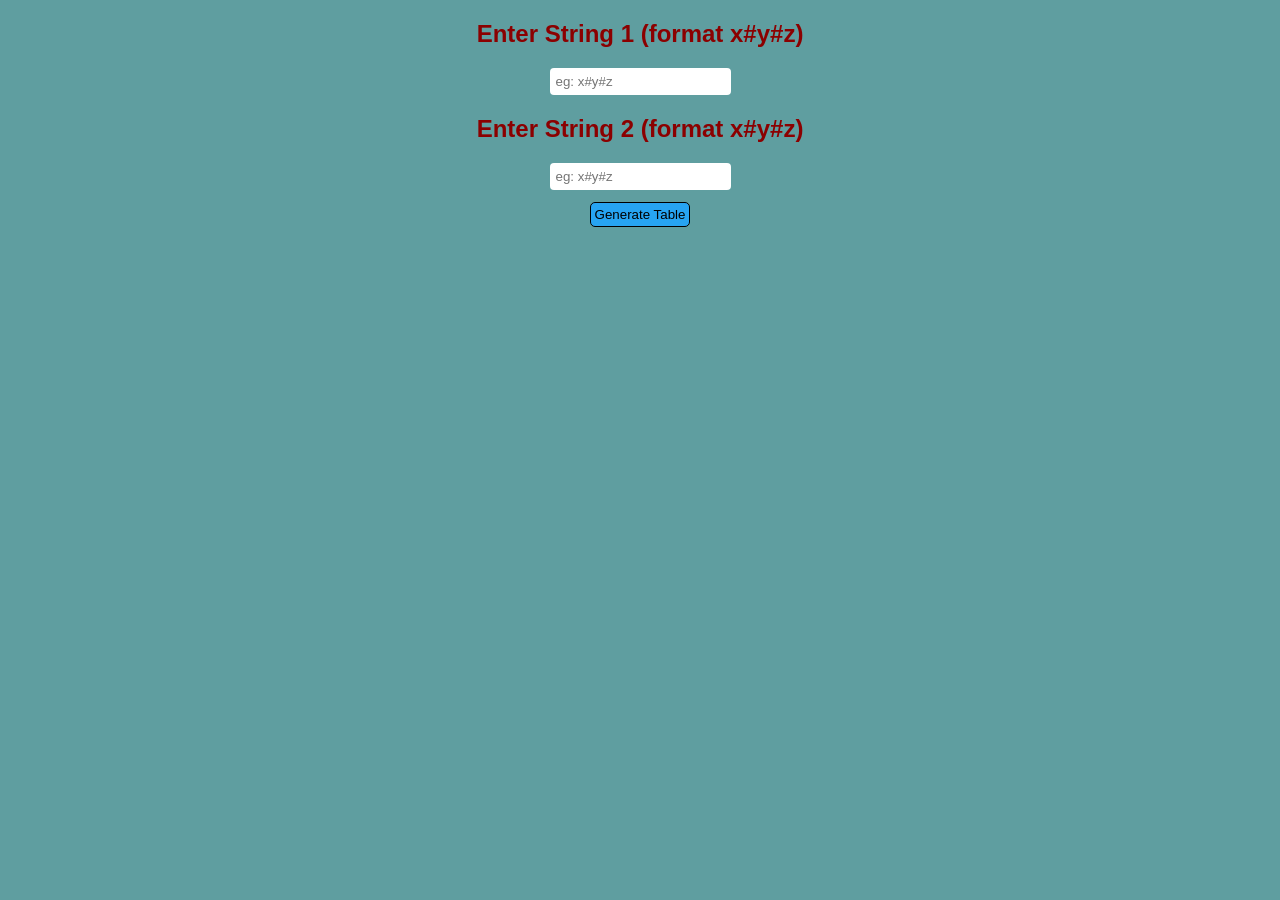
<file: 3#/index.html>
<!DOCTYPE html>
<html lang="en">
<head>
    <meta charset="UTF-8">
    <meta name="viewport" content="width=device-width, initial-scale=1.0">
    <title>Document</title>
    <style>
        body{
            background-color:cadetblue;
            text-align: center;
            
            justify-content: center;
        }
        table{
            border-collapse: collapse;
            width: 300px;
            margin: 20px auto;
        }
        th, td {
            width: 100px;
            border: 1px solid #dddddd;
            padding: 8px;
            text-align: center  ;
        }
        th {
            background-color: #a44242;
        }
        #submit2{
            padding: 4px;
            margin-top: 2px;
            background-color: rgb(39, 164, 242);
            border: 1px solid;
            border-radius: 5px;
            color: black;
            font-family:'Franklin Gothic Medium', 'Arial Narrow', Arial, sans-serif;
        }
        #uu{
            padding-top: 5px;
            margin-top: 5px;
        }
    </style>
</head>
<body>
    <h2 style="font-family:'Segoe UI', Tahoma, Geneva, Verdana, sans-serif; color: darkred; ">Enter String 1 (format x#y#z)</h2>
    <input style="padding: 6px; border: 2px ; border-radius: 4px;" type="text" placeholder="eg: x#y#z" id="in1">
    <br>

    <h2 style="font-family:'Segoe UI', Tahoma, Geneva, Verdana, sans-serif; color: darkred; ">Enter String 2 (format x#y#z)</h2>
    <input style="padding: 6px; border: 2px ; border-radius: 4px;" type="text" placeholder="eg: x#y#z" id="in2">

    <div id="tablediv"></div>
    <div id="uu">
    <button id="submit2">Generate Table</button>
    </div>

    <script>
        document.getElementById("submit2").onclick=function(){
            document.getElementById("tablediv").innerHTML="";
            
            var in1=document.getElementById("in1").value.trim();
            var in2=document.getElementById("in2").value.trim();
            var parts1=in1.split("#");
            var parts2=in2.split("#");

            var row1=parseInt(parts1[0]);
            var col1=parseInt(parts1[1]);
            var s1=parseInt(parts1[2]);

            var table1HTML="<h3>Table 1</h3><table>";

            for(var i=0; i<row1; i++)
            {
                table1HTML += "<tr>";
                for(var j=0; j<col1; j++)
                {
                    var val=(j+s1)*(i+1);
                    table1HTML +="<td>" + val + "</td>";
                }
                table1HTML += "</tr>"
            }
            table1HTML+="</table>";


            var row2=parseInt(parts2[0]);
            var col2=parseInt(parts2[1]);
            var v2=parseInt(parts2[2]);

            var table2HTML="<h3>Table 2</h3><table>";

            for(var i=0; i<row2; i++)
            {
                table2HTML+="<tr>";
                for(var j=0; j<col2; j++)
                {
                    var val=(j+v2)*(i+1);
                    table2HTML+="<td>"+val+"</td>";
                }
                table2HTML+="</tr>"
            }
            table2HTML+="</table>";

            document.getElementById("tablediv").innerHTML=table1HTML+table2HTML;

            var table3HTML="";
            if(row1==row2 && col1==col2)
            {
                table3HTML="<h3>Table 3</h3><table>";
                    if(s1==v2)
                    {
                        for(var i=0; i<row2; i++)
                        {
                            table3HTML+="<tr>";
                            for(var j=0; j<col2; j++)
                            {
                                var val=(j+v2)*(i+1);
                                table3HTML+="<td>"+val+"</td>";
                            }
                            table3HTML+="</tr>"
                        }
                        // table3HTML+="</table>";
                    }
                    else{
                        for(var i=0; i<row2; i++)
                        {
                            table3HTML+="<tr>";
                            for(var j=0; j<col2; j++)
                            {
                                var val=(j+v2)*(i+1)*((j+s1)*(i+1));
                                table3HTML+="<td>"+val+"</td>";
                            }
                            table3HTML+="</tr>"
                        }
                        table3HTML+="</table>";
                    }
                   
            }
            document.getElementById("tablediv").innerHTML+=table3HTML;
            
        }
    </script>

</body>
</html>
</file>
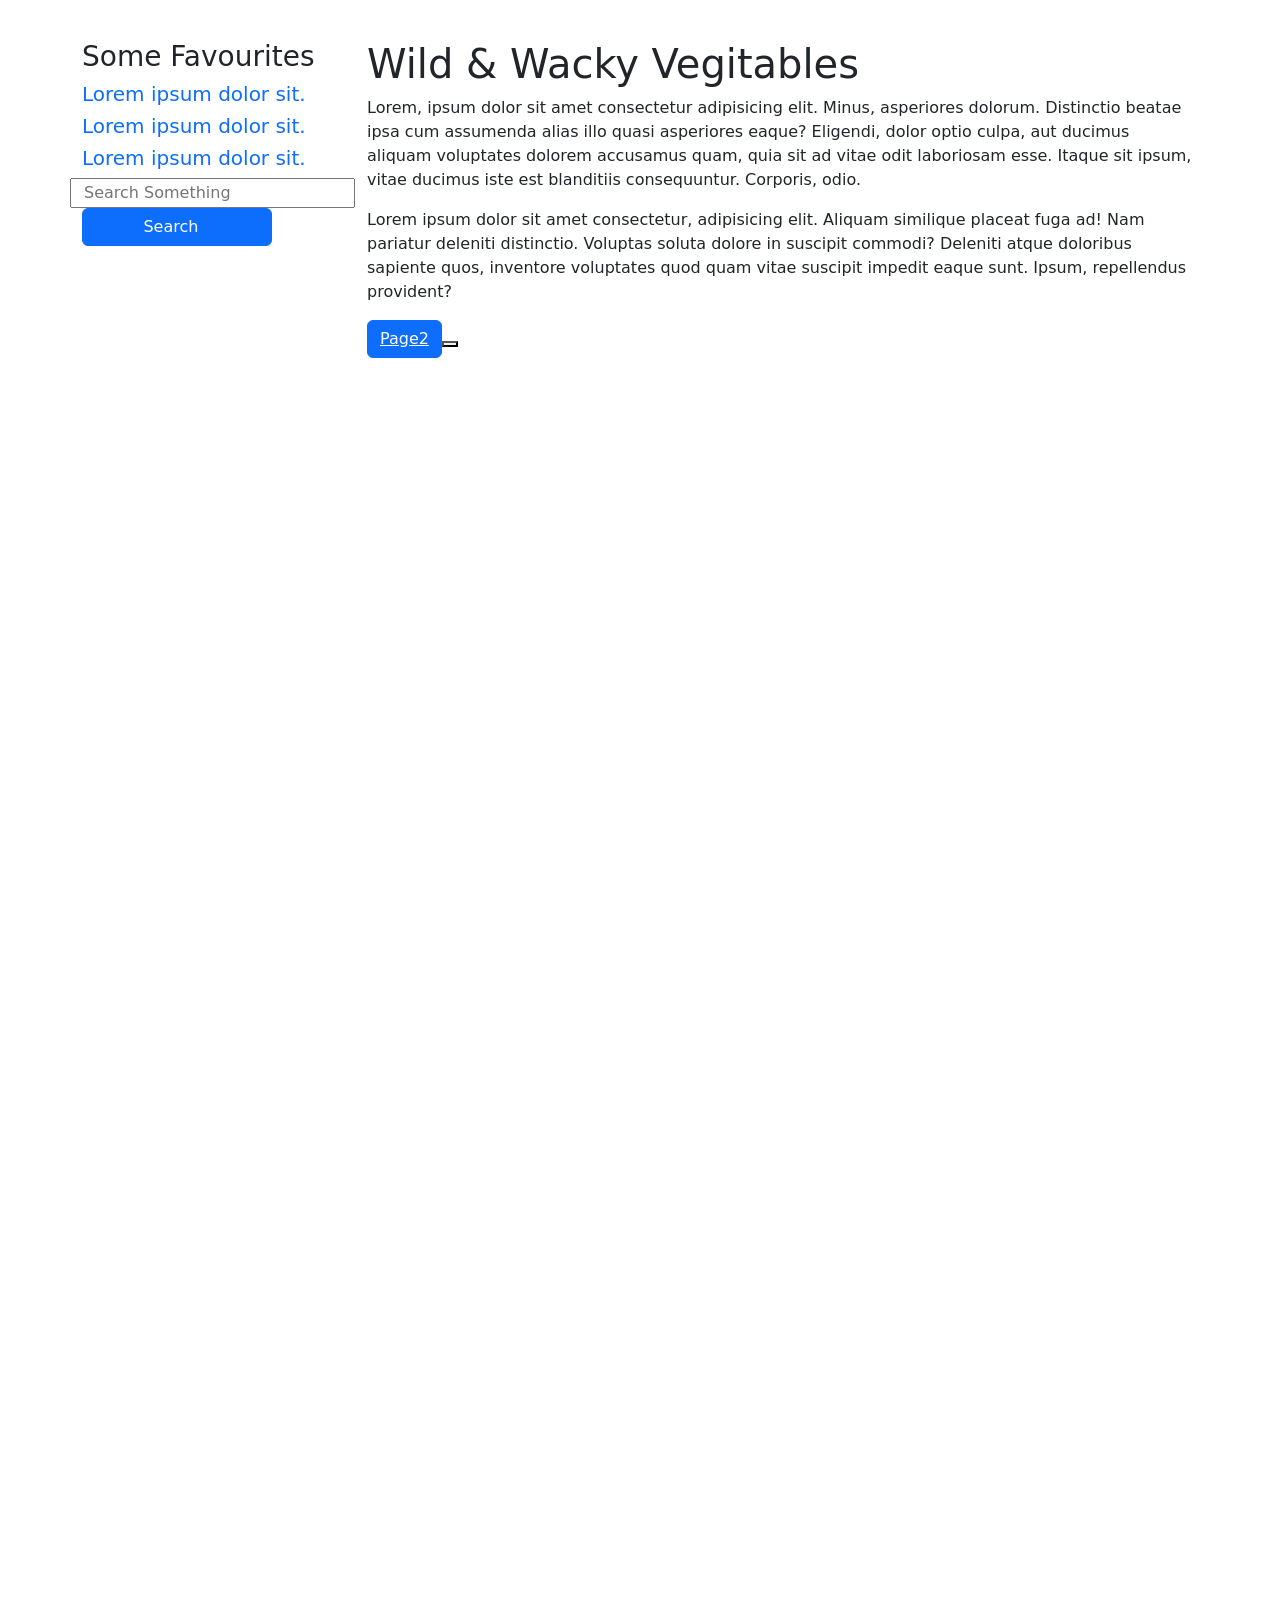
<file: Bootstrap_grid_veg/index.html>
<!DOCTYPE html>
<html lang="en">
<head>
  <meta charset="UTF-8">
  <meta name="viewport" content="width=device-width, initial-scale=1.0">
  <title>Document</title>
  <link href="https://cdn.jsdelivr.net/npm/bootstrap@5.3.3/dist/css/bootstrap.min.css" rel="stylesheet" integrity="sha384-QWTKZyjpPEjISv5WaRU9OFeRpok6YctnYmDr5pNlyT2bRjXh0JMhjY6hW+ALEwIH" crossorigin="anonymous">
  <style>
    .side_div{
        
    }
    .main_div{
    }
    .myr{
      height: 100rem;
      margin-top: 40px;

    }
  </style>
</head>
<body>
  <div class="container fluid">
    
    <div class="row myr">

    <div class="col-3 side_div">
     <div class="row">
      <h3>Some Favourites</h3>
     </div>
     <div class="row">
      <h5 style="color:#0D6EFD;">Lorem ipsum dolor sit.</h5>
      <h5 style="color:#0D6EFD;">Lorem ipsum dolor sit.</h5>
      <h5 style="color:#0D6EFD;">Lorem ipsum dolor sit.</h5>
      <input type="text" placeholder="Search Something">
     </div>

     <div class="row">
      <div class="col-9" style="height:fit-content;">
       <button class="btn btn-primary" style="width: 100%; padding-left: 0px;">Search</button>
      </div>
     </div>
    </div>

    <div class="col-9 main_div">
     <h1>Wild & Wacky Vegitables</h1>
     <p>Lorem, ipsum dolor sit amet consectetur adipisicing elit. Minus, asperiores dolorum. Distinctio beatae ipsa cum assumenda alias illo quasi asperiores eaque? Eligendi, dolor optio culpa, aut ducimus aliquam voluptates dolorem accusamus quam, quia sit ad vitae odit laboriosam esse. Itaque sit ipsum, vitae ducimus iste est blanditiis consequuntur. Corporis, odio.</p>
     <p>Lorem ipsum dolor sit amet consectetur, adipisicing elit. Aliquam similique placeat fuga ad! Nam pariatur deleniti distinctio. Voluptas soluta dolore in suscipit commodi? Deleniti atque doloribus sapiente quos, inventore voluptates quod quam vitae suscipit impedit eaque sunt. Ipsum, repellendus provident?</p>
     <button class="btn btn-primary"><a href="page2.html" style="color: white;">Page2</a><button>
    </div>

    </div>

  </div>

  <script src="https://cdn.jsdelivr.net/npm/bootstrap@5.3.3/dist/js/bootstrap.bundle.min.js" integrity="sha384-YvpcrYf0tY3lHB60NNkmXc5s9fDVZLESaAA55NDzOxhy9GkcIdslK1eN7N6jIeHz" crossorigin="anonymous"></script>
</body>
</html>
</file>
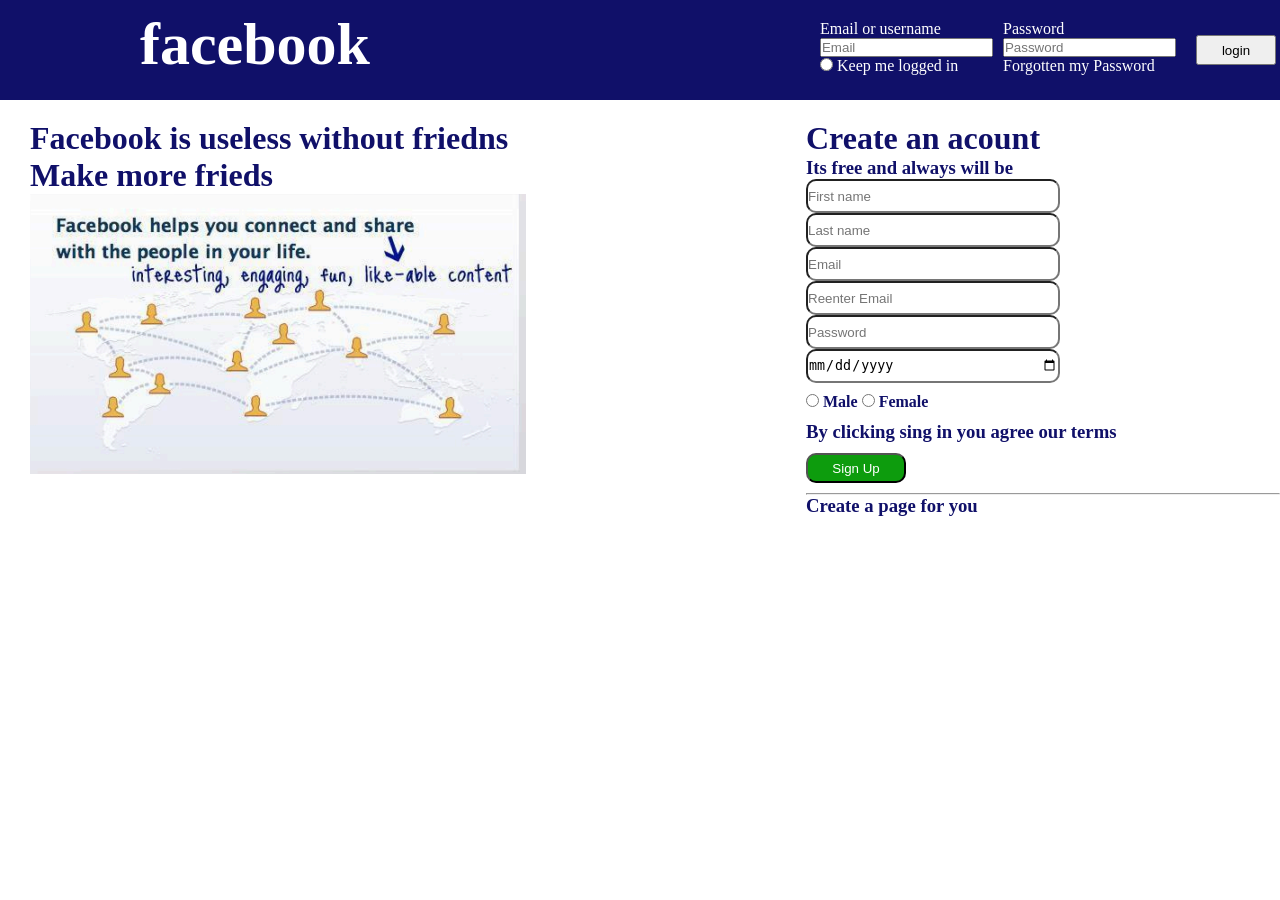
<file: Facebook/index.html>
<!DOCTYPE html>
<html lang="en">
<head>
  <meta charset="UTF-8">
  <meta name="viewport" content="width=device-width, initial-scale=1.0">
  <title>Facebook</title>
  <style>
    *{
      margin: 0px;
      padding: 0px;
    }
    .head_div{
      background-color: rgb(16, 16, 105);
      height: 100px;
      display: flex;
    }
    .face_text{
      color: white;
      font-size: 60px;
      font-weight: 800;
      height: fit-content;
      width: fit-content;
      margin-left: 140px;
      padding-top: 10px;
    }
    .side_form{
      height: fit-content;
      width: fit-content;
      display: flex;
      margin-left:450px;
      margin-top: 20px;
    }
    .email_div{
      color: white;
    }
    .pass_div{
      color: white;
      margin-left: 10px;
    }
    #myl{
      text-decoration: none;
      color: white;
    }
    #btn{
      width: 80px;
      height: 30px;
      margin-top: 15px;
      margin-left: 20px;
    }
    .body_div{
      display: flex;
      width: fit-content;
      height: fit-content;
    }
    .side_form_body{
      margin-left: 280px;
      margin-top: 20px;
      color:rgb(16, 16, 105);
      font-weight: bold;
    }
    .side_image{
    margin-left: 30px;
    margin-top: 20px;
    }
    .inp{
      width: 250px;
      height: 30px;
      border-radius: 10px;
    }
    .gen_div{
      margin-top: 10px;
      margin-bottom: 10px;
    }
    .su_btn{
      background-color: rgb(13, 156, 13);
      color: white;
      width: 100px;
      height: 30px;
      margin-top: 10px;
      margin-bottom: 10px;
      border-radius: 10px;
    }
  </style>
</head>
<body>
  <div class="head_div">
   <div class="face_text">
    facebook
   </div>
   <div class="side_form">
    <div class="email_div">
      <label for="email">Email or username</label>
      <br>
      <input type="email" placeholder="Email">
      <br>
      <input type="radio">
      <label for="">Keep me logged in</label>
    </div>
    <div class="pass_div">
      <label for="pass">Password</label>
      <br>
      <input type="password" placeholder="Password">
      <br>
      <a href="#" id="myl">Forgotten my Password</a>
    </div>
    <input type="submit" value="login" id="btn">
  </div>
  </div>

  
  <div class="body_div">
    <div class="side_image">
     <h1 style="color: rgb(16, 16, 105);">Facebook is useless without friedns</h1>
     <h1 style="color: rgb(16, 16, 105);">Make more frieds</h1>
     <img src="pb.PNG" alt="">
    </div>
    <div class="side_form_body">
     <h1>Create an acount</h1>
     <h3>Its free and always will be</h3>
     <input type="text" placeholder="First name" class="inp">
     <input type="text" placeholder="Last name" class="inp">
     <br>
     <input type="email" placeholder="Email" class="inp">
     <br>
     <input type="email" placeholder="Reenter Email" class="inp">
     <br>
     <input type="password" placeholder="Password" class="inp">
     <br>
     <input type="date" class="inp">
     <br>
     <div class="gen_div">
     <input type="radio"> Male <input type="radio"> Female
    </div>
     <h3>By clicking sing in you agree our terms</h3>
     <button class="su_btn">Sign Up</button>
     <hr>
     <h3>Create a page for you</h3>
    </div>
  </div>
</body>
</html>
</file>
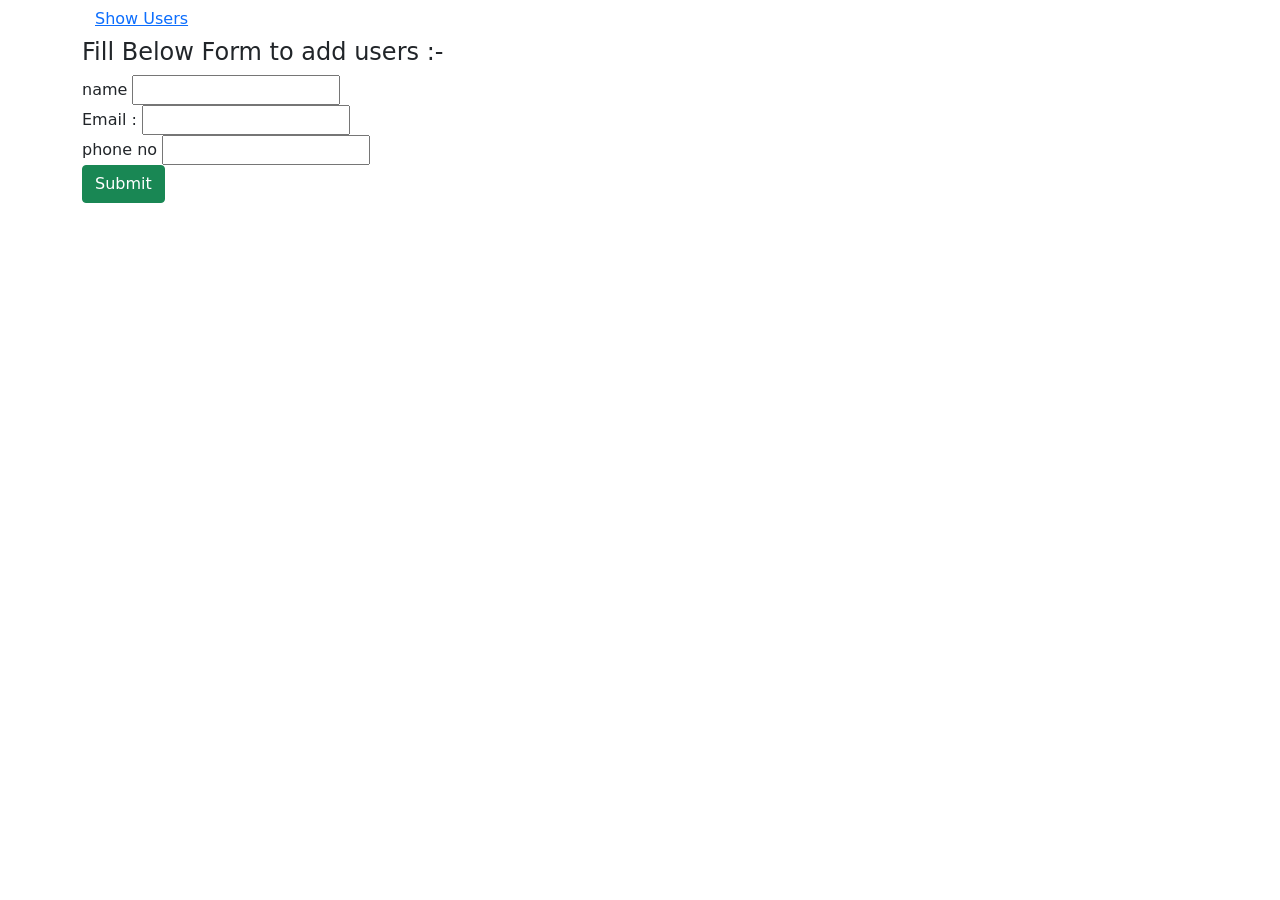
<file: js_reg/index.html>
<!DOCTYPE html>
<html>
    <head>
        <meta charset="UTF-8">
        <meta name="viewport" content="width=device-width,initial-scale=1.0">
        <link rel="stylesheet" href="./bootstrap.min.css">
        <script src="./bootstrap.min.js"></script>
        <title>User JS</title>
    </head>
    <body>
        <div class="container">
            <button class="btn"><a href="display.html">Show Users</a></button>
            <h4>Fill Below Form to add users :- </h4>
            <form >
                <label>name</label>
                <input type="text" name="name" id="name"><br>
                <label >Email :</label>
                <input type="text" name="email" id="email"><br>
                <label>phone no</label>
                <input type="text" name="phone" id="phone"><br>
            </form>
            <button class="btn btn-success" id="btn">Submit</button>
    </biv>
        <script src="mm.js"></script>
    </body>
</html>
</file>
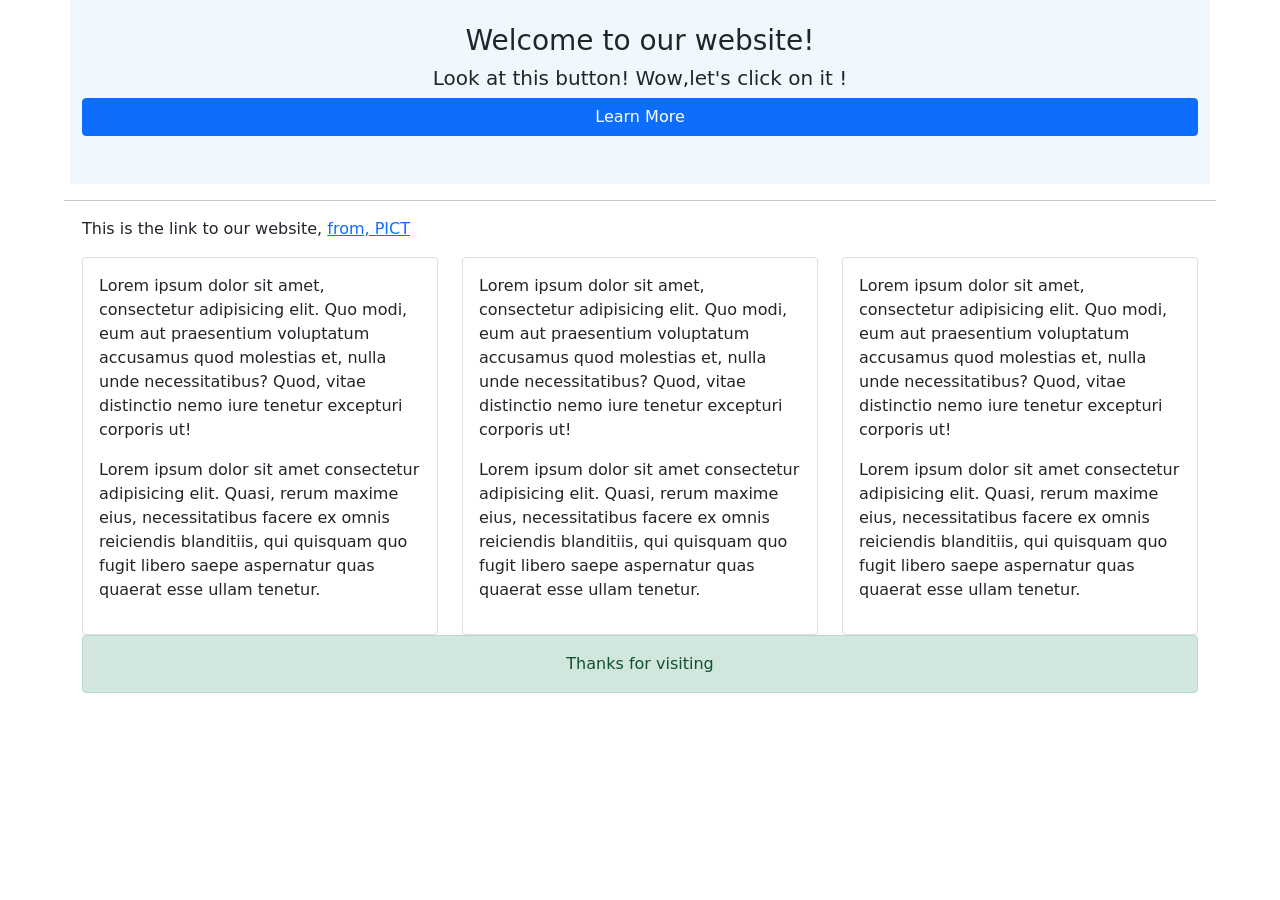
<file: Responsive/index.html>
<!DOCTYPE html>
<html>
    <head>
        <meta charset="UTF-8">
        <meta name="viewport" content="width=device-width , initial-scale=1.0">
        <title>Html Css</title>
        <link rel="stylesheet" href="./bootstrap.min.css">
        <script src="./bootstrap.min.js"></script>
    </head>
    <body>
        <div class="container" style="background-color: aliceblue;">
            <center>
                <br>
               <h3>Welcome to our website!</h3>
               <h5>Look at this button! Wow,let's click on it !</h5>
               <button class="btn btn-primary w-100">Learn More</button>
               <br>

            </center>
            <br>
            <br>
        </div>
        <center>
            <hr style="width: 90%;">
        </center>
        <div class="container">
            <p>This is the link to our website, <a href="#">from, PICT</a></p>
            <div class="row">
                <div class="col-4">
                    <div class="card">
                        <div class="card-body" >
                        <div class="content">
                            <p>Lorem ipsum dolor sit amet, consectetur adipisicing elit. Quo modi, eum aut praesentium voluptatum accusamus quod molestias et, nulla unde necessitatibus? Quod, vitae distinctio nemo iure tenetur excepturi corporis ut!</p>
                            <p>Lorem ipsum dolor sit amet consectetur adipisicing elit. Quasi, rerum maxime eius, necessitatibus facere ex omnis reiciendis blanditiis, qui quisquam quo fugit libero saepe aspernatur quas quaerat esse ullam tenetur.</p>

                        </div>
                    </div>
                    </div>
                </div>
                <div class="col-4">
                    <div class="card">
                        <div class="card-body">
                        <div class="content">
                            <p>Lorem ipsum dolor sit amet, consectetur adipisicing elit. Quo modi, eum aut praesentium voluptatum accusamus quod molestias et, nulla unde necessitatibus? Quod, vitae distinctio nemo iure tenetur excepturi corporis ut!</p>
                            <p>Lorem ipsum dolor sit amet consectetur adipisicing elit. Quasi, rerum maxime eius, necessitatibus facere ex omnis reiciendis blanditiis, qui quisquam quo fugit libero saepe aspernatur quas quaerat esse ullam tenetur.</p>

                        </div>
                    </div>
                    </div>
                </div>
                <div class="col-4">
                    <div class="card">
                        <div class="card-body">
                        <div class="content">
                            <p>Lorem ipsum dolor sit amet, consectetur adipisicing elit. Quo modi, eum aut praesentium voluptatum accusamus quod molestias et, nulla unde necessitatibus? Quod, vitae distinctio nemo iure tenetur excepturi corporis ut!</p>
                            <p>Lorem ipsum dolor sit amet consectetur adipisicing elit. Quasi, rerum maxime eius, necessitatibus facere ex omnis reiciendis blanditiis, qui quisquam quo fugit libero saepe aspernatur quas quaerat esse ullam tenetur.</p>

                        </div>
                    </div>
                    </div>
                </div>

            </div>
                <center>
                    <p class="alert alert-success">Thanks for visiting</p>
                </center>
        </div>
    </body>
</html>
</file>
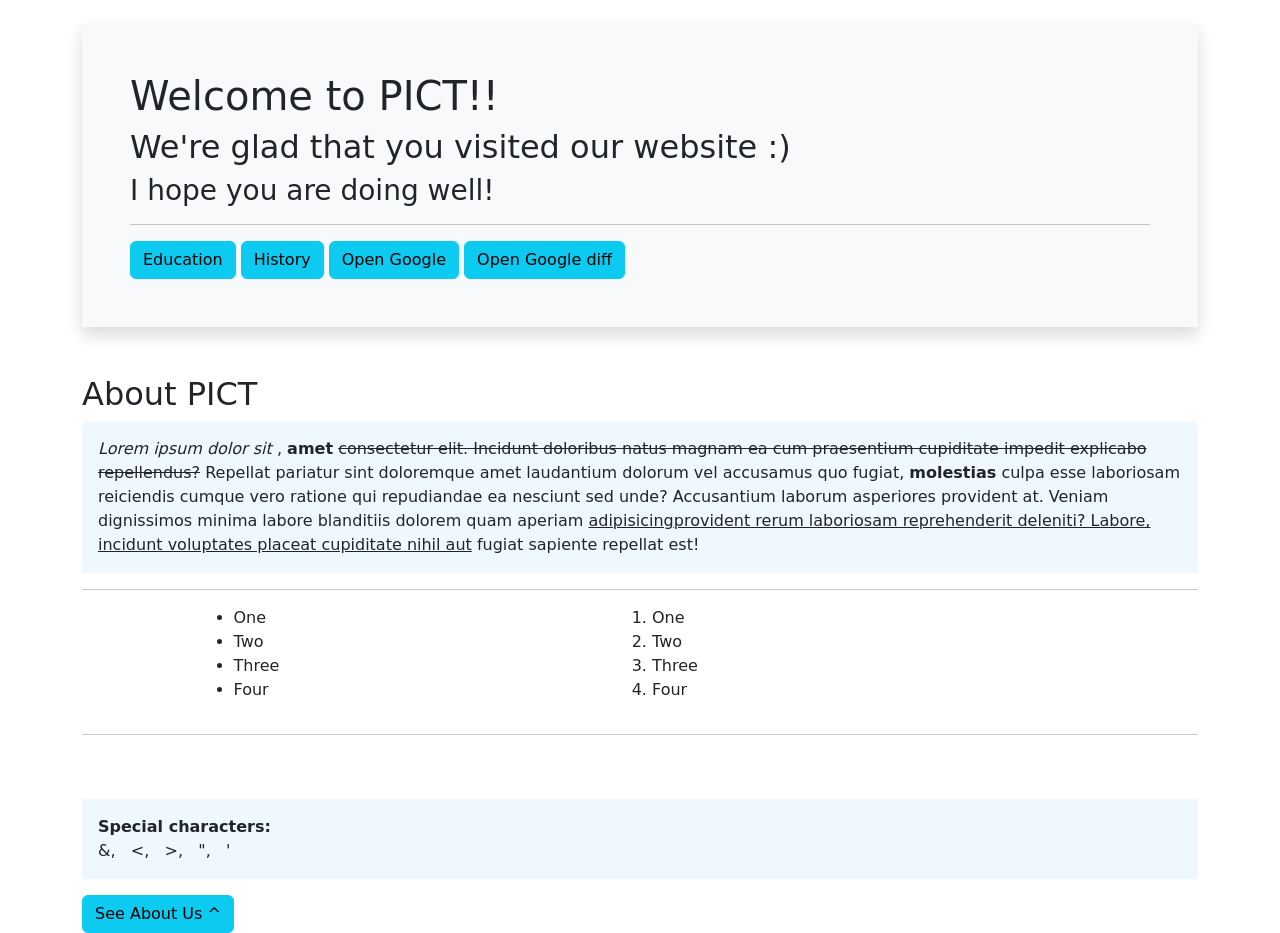
<file: Webpage commands/index.html>
<!doctype html>
<html lang="en">

<head>
    <meta charset="utf-8">
    <meta name="viewport" content="width=device-width, initial-scale=1">
    <title>Statement 9</title>
    <link href="https://cdn.jsdelivr.net/npm/bootstrap@5.3.0-alpha3/dist/css/bootstrap.min.css" rel="stylesheet"
        integrity="sha384-KK94CHFLLe+nY2dmCWGMq91rCGa5gtU4mk92HdvYe+M/SXH301p5ILy+dN9+nJOZ" crossorigin="anonymous">

    <style>
        tr th {
            background-color: black;
            color: white
        }

        td {
            border: 1px solid black;
            font-family: monospace;
        }
    </style>
    <link rel="stylesheet" href="style.css">
</head>

<body class="container">
    <br>
    <header class="bg-light shadow p-5">
        <h1>Welcome to PICT!!</h1>
        <h2>We're glad that you visited our website :)</h2>
        <h3>I hope you are doing well!</h3>
        <hr>
        <div>
            <a href="./pages/education.html" class="btn btn-info">Education</a>
            <a href="./pages/history.html" class="btn btn-info">History</a>
            <a href="https://www.google.com" class="btn btn-info">Open Google</a>
            <a href="https://www.google.com" class="btn btn-info" target="_blank">Open Google diff</a>
        </div>
    </header>
    <br><br>
    <div>
        <h2 id="about">About PICT</h2>
        <p>
            <span style="font-style:italic">Lorem ipsum dolor sit </span>, <b>amet</b> <span
                style="text-decoration:line-through;">consectetur elit. Incidunt doloribus natus magnam ea cum
                praesentium
                cupiditate impedit explicabo repellendus?</span> Repellat pariatur sint doloremque amet laudantium
            dolorum vel
            accusamus quo fugiat, <span style="font-weight:bold">molestias</span> culpa esse laboriosam reiciendis
            cumque vero ratione qui
            repudiandae ea nesciunt sed unde? Accusantium laborum asperiores provident at. Veniam dignissimos minima
            labore blanditiis dolorem quam aperiam <span style="text-decoration: underline;">adipisicingprovident rerum
                laboriosam reprehenderit deleniti? Labore, incidunt
                voluptates placeat cupiditate nihil aut</span> fugiat sapiente repellat est!
        </p>
        <hr>
        <div class="row w-75 mx-auto">
            <ul class="col-12 col-sm-6">
                <li>One</li>
                <li>Two</li>
                <li>Three</li>
                <li>Four</li>
            </ul>

            <ol class="col-12 col-sm-6">
                <li>One</li>
                <li>Two</li>
                <li>Three</li>
                <li>Four</li>
            </ol>
        </div>
        <hr>
        <br>
        <br>
        <p>
            <b>Special characters:</b> <br>
            &amp;, &nbsp; &lt;, &nbsp; &gt;, &nbsp; &quot;, &nbsp; &apos;
        </p>
    </div>

    <!-- <a href="#shubz">click</a> -->
    <a class="btn btn-info" href="index.html">See About Us ^</a>
    <br>
    <script src="https://cdn.jsdelivr.net/npm/bootstrap@5.3.0-alpha3/dist/js/bootstrap.bundle.min.js"
        integrity="sha384-ENjdO4Dr2bkBIFxQpeoTz1HIcje39Wm4jDKdf19U8gI4ddQ3GYNS7NTKfAdVQSZe"
        crossorigin="anonymous"></script>
</body>

</html>
</file>
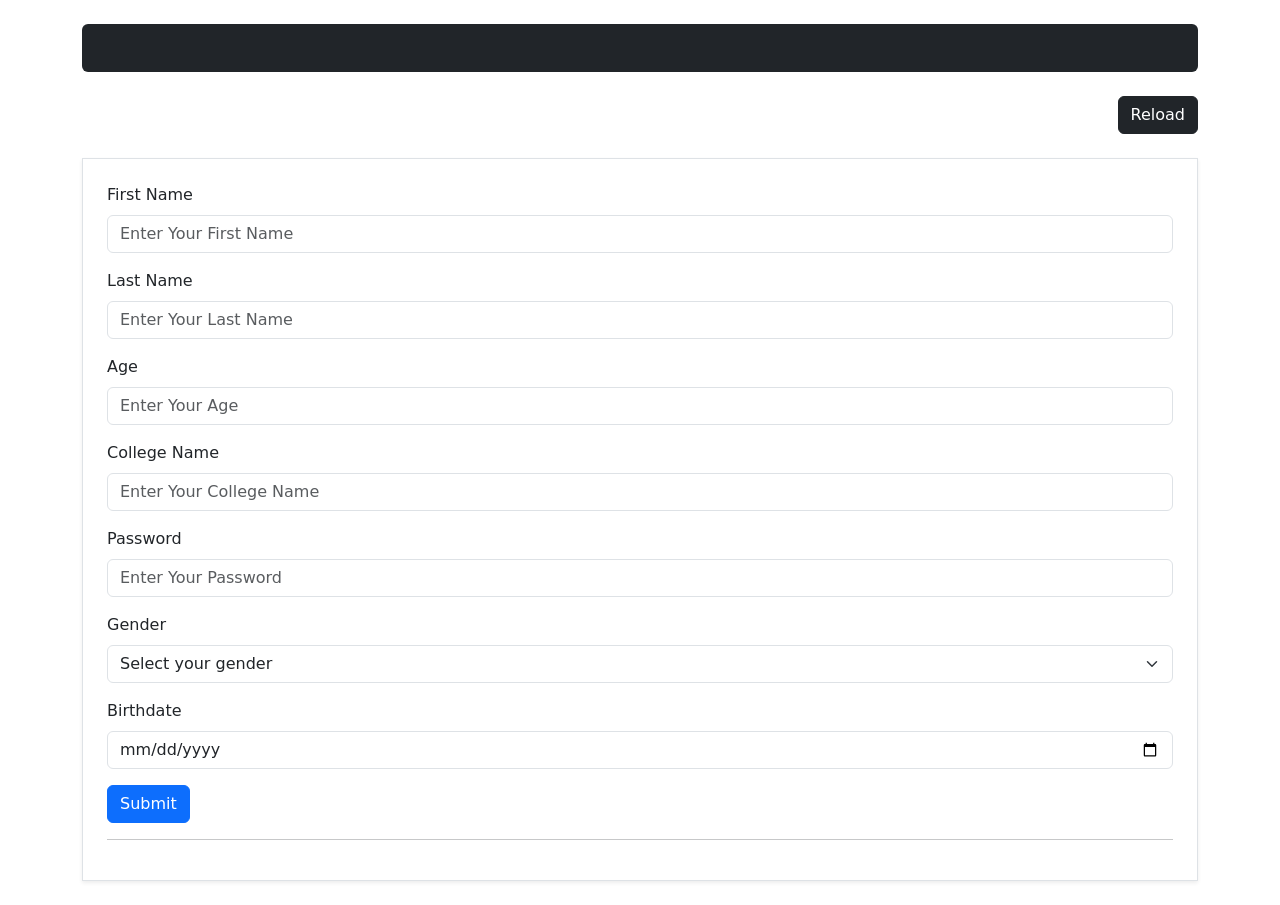
<file: Javascript_form_updated/W3_ajax/index.html>
<!DOCTYPE html>
<html lang="en">
  <head>
    <title>Assignment 1B</title>
    <meta charset="utf-8" />
    <meta
      name="viewport"
      content="width=device-width, initial-scale=1, shrink-to-fit=no"
    />
    <link
      href="https://cdn.jsdelivr.net/npm/bootstrap@5.2.1/dist/css/bootstrap.min.css"
      rel="stylesheet"
      integrity="sha384-iYQeCzEYFbKjA/T2uDLTpkwGzCiq6soy8tYaI1GyVh/UjpbCx/TYkiZhlZB6+fzT"
      crossorigin="anonymous"
    />
    <script src="https://ajax.googleapis.com/ajax/libs/jquery/3.6.3/jquery.min.js"></script>
  </head>
  <body>
    <div class="container my-4">
      <main
        id="output"
        class="bg-dark text-light p-4 rounded mb-4 w-100 mx-auto"
        style="letter-spacing: 2px"
      ></main>
      <div class="w-100 mx-auto mb-4 text-end">
        <button class="btn btn-dark" onclick="fetchData()">Reload</button>
      </div>
      <form
        id="addNumberForm"
        class="p-4 border shadow-sm w-100 mx-auto needs-validation"
        novalidate
      >
        <div class="mb-3">
          <label for="firstName" class="form-label">First Name</label>
          <input
            type="text"
            class="form-control"
            name="firstName"
            required
            pattern="[A-Za-z]+"
            title="Please enter text only"
            placeholder="Enter Your First Name"
          />
          <div class="invalid-feedback">Please enter a valid first name.</div>
        </div>
        <div class="mb-3">
          <label for="lastName" class="form-label">Last Name</label>
          <input
            type="text"
            class="form-control"
            name="lastName"
            required
            pattern="[A-Za-z]+"
            title="Please enter text only"
            placeholder="Enter Your Last Name"
          />
          <div class="invalid-feedback">Please enter a valid last name.</div>
        </div>
        <div class="mb-3">
          <label for="age" class="form-label">Age</label>
          <input
            type="number"
            class="form-control"
            name="age"
            required
            pattern="\d+"
            title="Please enter a valid integer"
            placeholder="Enter Your Age"
          />
          <div class="invalid-feedback">Please enter a valid age.</div>
        </div>
        <div class="mb-3">
          <label for="college" class="form-label">College Name</label>
          <input
            type="text"
            class="form-control"
            name="college"
            required
            placeholder="Enter Your College Name"
          />
          <div class="invalid-feedback">Please enter your college name.</div>
        </div>
        <div class="mb-3">
          <label for="password" class="form-label">Password</label>
          <input
            type="password"
            class="form-control"
            name="password"
            required
            pattern="^(?=.*[A-Za-z])(?=.*\d)[A-Za-z\d]{8,}$"
            title="Password must be 8 characters long and include at least one letter and one number."
            placeholder="Enter Your Password"
          />
          <div class="invalid-feedback">Please enter a valid password.</div>
        </div>
        <div class="mb-3">
          <label for="gender" class="form-label">Gender</label>
          <select class="form-select" name="gender" required>
            <option value="" disabled selected>Select your gender</option>
            <option value="male">Male</option>
            <option value="female">Female</option>
            <option value="other">Other</option>
          </select>
          <div class="invalid-feedback">Please select your gender.</div>
        </div>
        <div class="mb-3">
          <label for="birthdate" class="form-label">Birthdate</label>
          <input
            type="date"
            class="form-control"
            name="birthdate"
            required
            max="2004-12-31"
          />
          <div class="invalid-feedback">Invalid birthdate. Must be on or after 2004-01-01.</div>
        </div>
        <button type="submit" class="btn btn-primary">Submit</button>
        <hr />
        <small class="small text-success" id="msg"></small>
      </form>
    </div>
    <script>
      const output = document.getElementById("output");
    
      function fetchData() {
        var xhttp = new XMLHttpRequest();
        xhttp.onreadystatechange = function () {
          if (this.readyState == 4 && this.status == 200) {
            let data = JSON.parse(xhttp.responseText);
            let string = `name: ${data.firstName} ${data.lastName} <hr>age: ${data.age}<hr>college: ${data.college}`;
            output.innerHTML = string;
    
            // Show a message on the main page
            $("#msg").html("Data Reloaded");
          }
        };
        xhttp.open("GET", "http://localhost:3000/", true);
        xhttp.send();
      }
    
      document.body.onload = () => {
        fetchData();
    
        document.forms.addNumberForm.addEventListener("submit", (event) => {
          event.preventDefault();
    
          if (event.target.checkValidity()) {
            const firstName = event.target.firstName.value;
            const lastName = event.target.lastName.value;
            const age = event.target.age.value;
            const college = event.target.college.value;
            const password = event.target.password.value;
            const gender = event.target.gender.value;
            const birthdate = event.target.birthdate.value;
    
            $("#msg").html("");
            $.ajax({
              type: "post",
              url: "http://localhost:3000/",
              data: JSON.stringify({
                firstName,
                lastName,
                age,
                college,
                password,
                gender,
                birthdate,
              }),
              contentType: "application/json; charset=utf-8",
              traditional: true,
              success: function (data) {
                fetchData(); // Reload data after successful submission
                $("#msg").html("User Details Updated");
              },
            });
          } else {
            event.stopPropagation();
          }
    
          event.target.classList.add("was-validated");
        });
      };
    </script>
    
  </body>
</html>
</file>
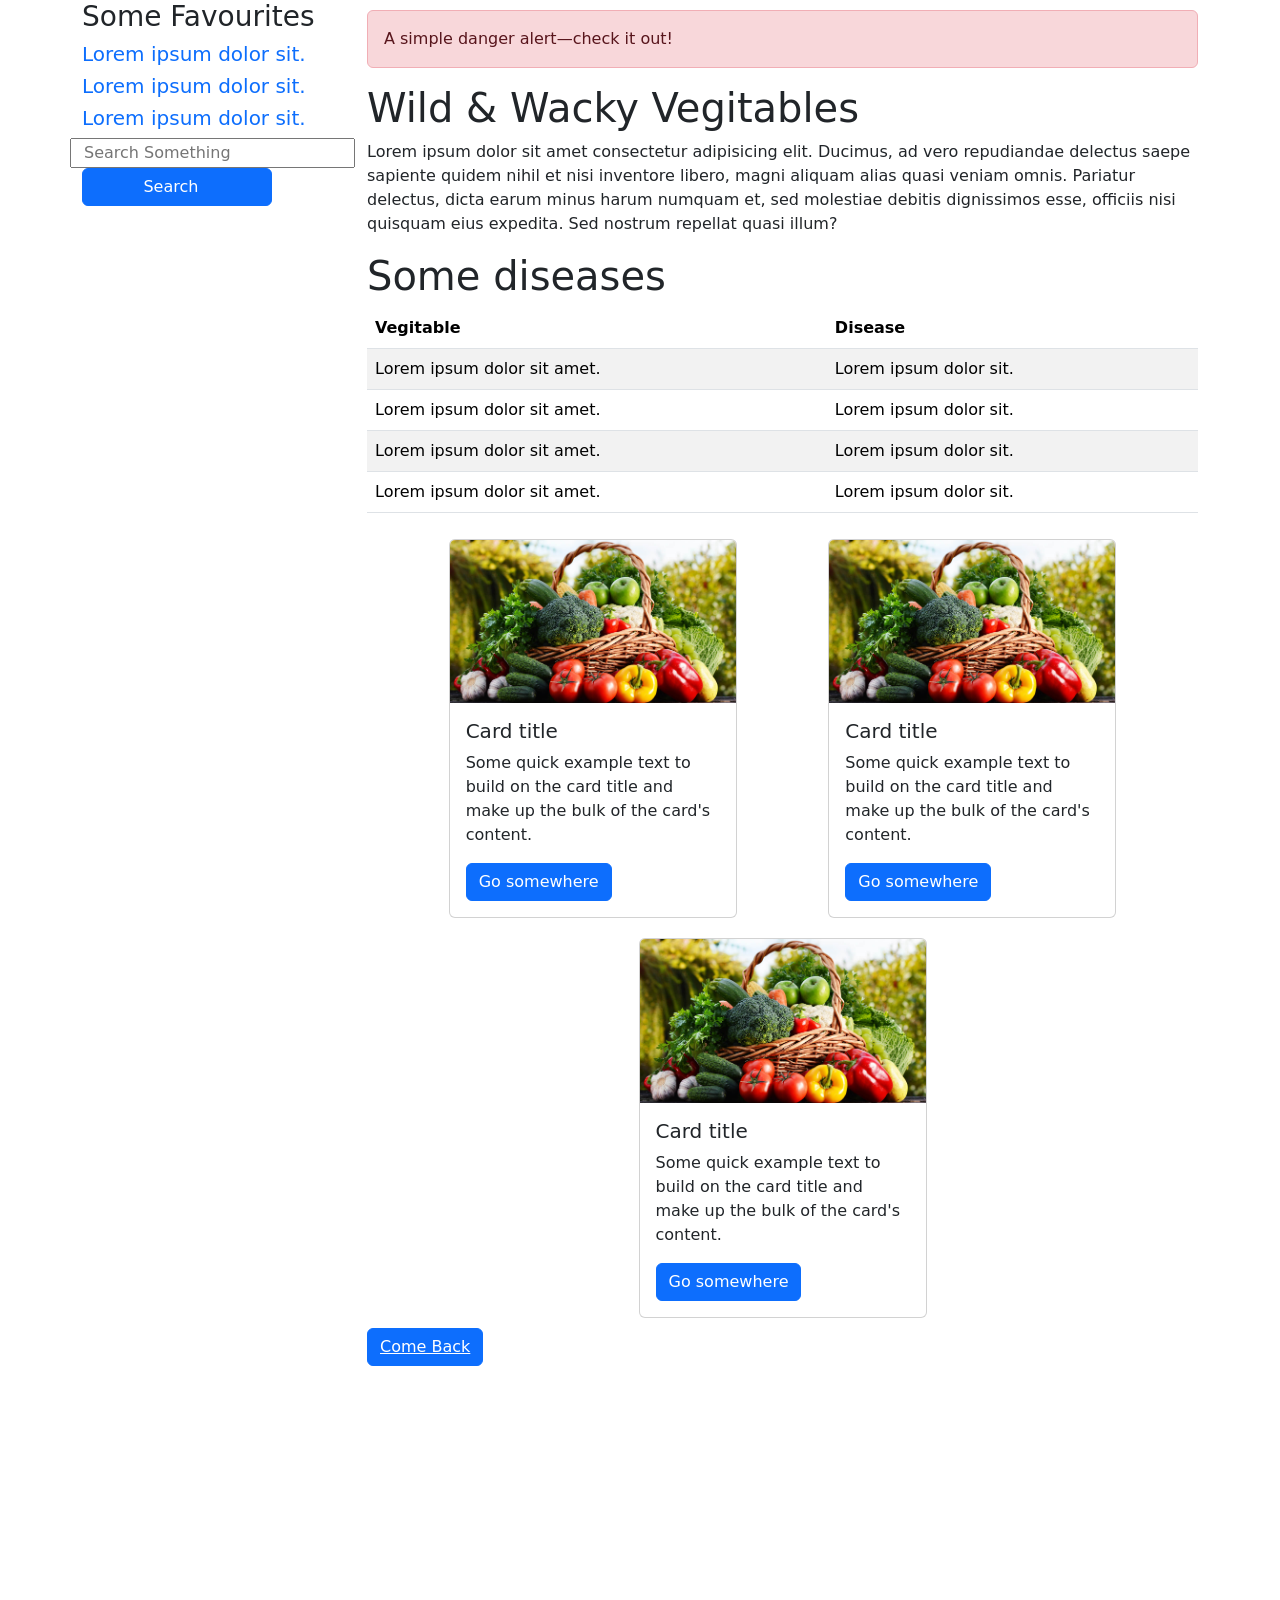
<file: Bootstrap_grid_veg/page2.html>
<!DOCTYPE html>
<html lang="en">
<head>
  <meta charset="UTF-8">
  <meta name="viewport" content="width=device-width, initial-scale=1.0">
  <title>Document</title>
  <link href="https://cdn.jsdelivr.net/npm/bootstrap@5.3.3/dist/css/bootstrap.min.css" rel="stylesheet" integrity="sha384-QWTKZyjpPEjISv5WaRU9OFeRpok6YctnYmDr5pNlyT2bRjXh0JMhjY6hW+ALEwIH" crossorigin="anonymous">
  <style>
    .side_div{
    }
    .main_div{
    }
    .myr{
      height: 100rem
    }
    .my_div{
      display: flex;
      flex-wrap: wrap;
      justify-content: space-evenly;
      align-items:center;
    }
  </style>
</head>
<body>
  <div class="container fluid">
    
    <div class="row myr">
    <div class="col-3 side_div">
     <div class="row">
      <h3>Some Favourites</h3>
     </div>
     <div class="row">
      <h5 style="color:#0D6EFD;">Lorem ipsum dolor sit.</h5>
      <h5 style="color:#0D6EFD;">Lorem ipsum dolor sit.</h5>
      <h5 style="color:#0D6EFD;">Lorem ipsum dolor sit.</h5>
      <input type="text" placeholder="Search Something">
     </div>

     <div class="row">
      <div class="col-9" style="height:fit-content;">
       <button class="btn btn-primary" style="width: 100%; padding-left: 0px;">Search</button>
      </div>
     </div>
    </div>

    <div class="col-9 main_div">
      <div class="alert alert-danger" role="alert" style="margin-top: 10px;">
        A simple danger alert—check it out!
      </div>
     <h1>Wild & Wacky Vegitables</h1>
      <p>Lorem ipsum dolor sit amet consectetur adipisicing elit. Ducimus, ad vero repudiandae delectus saepe sapiente quidem nihil et nisi inventore libero, magni aliquam alias quasi veniam omnis. Pariatur delectus, dicta earum minus harum numquam et, sed molestiae debitis dignissimos esse, officiis nisi quisquam eius expedita. Sed nostrum repellat quasi illum?</p>
      <h1>Some diseases</h1>
      <table class="table table-striped">
         <thead>
          <th>Vegitable</th>
          <th>Disease</th>
         </thead>
         <tbody>
          <tr>
            <td>Lorem ipsum dolor sit amet.</td>
            <td>Lorem ipsum dolor sit.</td>
          </tr>
          <tr>
            <td>Lorem ipsum dolor sit amet.</td>
            <td>Lorem ipsum dolor sit.</td>
          </tr>
          <tr>
            <td>Lorem ipsum dolor sit amet.</td>
            <td>Lorem ipsum dolor sit.</td>
          </tr>
          <tr>
            <td>Lorem ipsum dolor sit amet.</td>
            <td>Lorem ipsum dolor sit.</td>
          </tr>
         </tbody>
      </table>
      <div class="my_div">
      <div class="card" style="width: 18rem; margin: 10px;">
        <img src="veg1.jpg" class="card-img-top" alt="...">
        <div class="card-body">
          <h5 class="card-title">Card title</h5>
          <p class="card-text">Some quick example text to build on the card title and make up the bulk of the card's content.</p>
          <a href="#" class="btn btn-primary">Go somewhere</a>
        </div>
      </div>
      <div class="card" style="width: 18rem; margin: 10px;">
        <img src="veg1.jpg" class="card-img-top" alt="...">
        <div class="card-body">
          <h5 class="card-title">Card title</h5>
          <p class="card-text">Some quick example text to build on the card title and make up the bulk of the card's content.</p>
          <a href="#" class="btn btn-primary">Go somewhere</a>
        </div>
      </div>
      <div class="card" style="width: 18rem; margin: 10px;">
        <img src="veg1.jpg" class="card-img-top" alt="...">
        <div class="card-body">
          <h5 class="card-title">Card title</h5>
          <p class="card-text">Some quick example text to build on the card title and make up the bulk of the card's content.</p>
          <a href="#" class="btn btn-primary">Go somewhere</a>
        </div>
      </div>
      </div>
     <button class="btn btn-primary"><a href="index.html" style="color: white;">Come Back</a></button>
    </div>
    </div>

  </div>

  <script src="https://cdn.jsdelivr.net/npm/bootstrap@5.3.3/dist/js/bootstrap.bundle.min.js" integrity="sha384-YvpcrYf0tY3lHB60NNkmXc5s9fDVZLESaAA55NDzOxhy9GkcIdslK1eN7N6jIeHz" crossorigin="anonymous"></script>
</body>
</html>
</file>
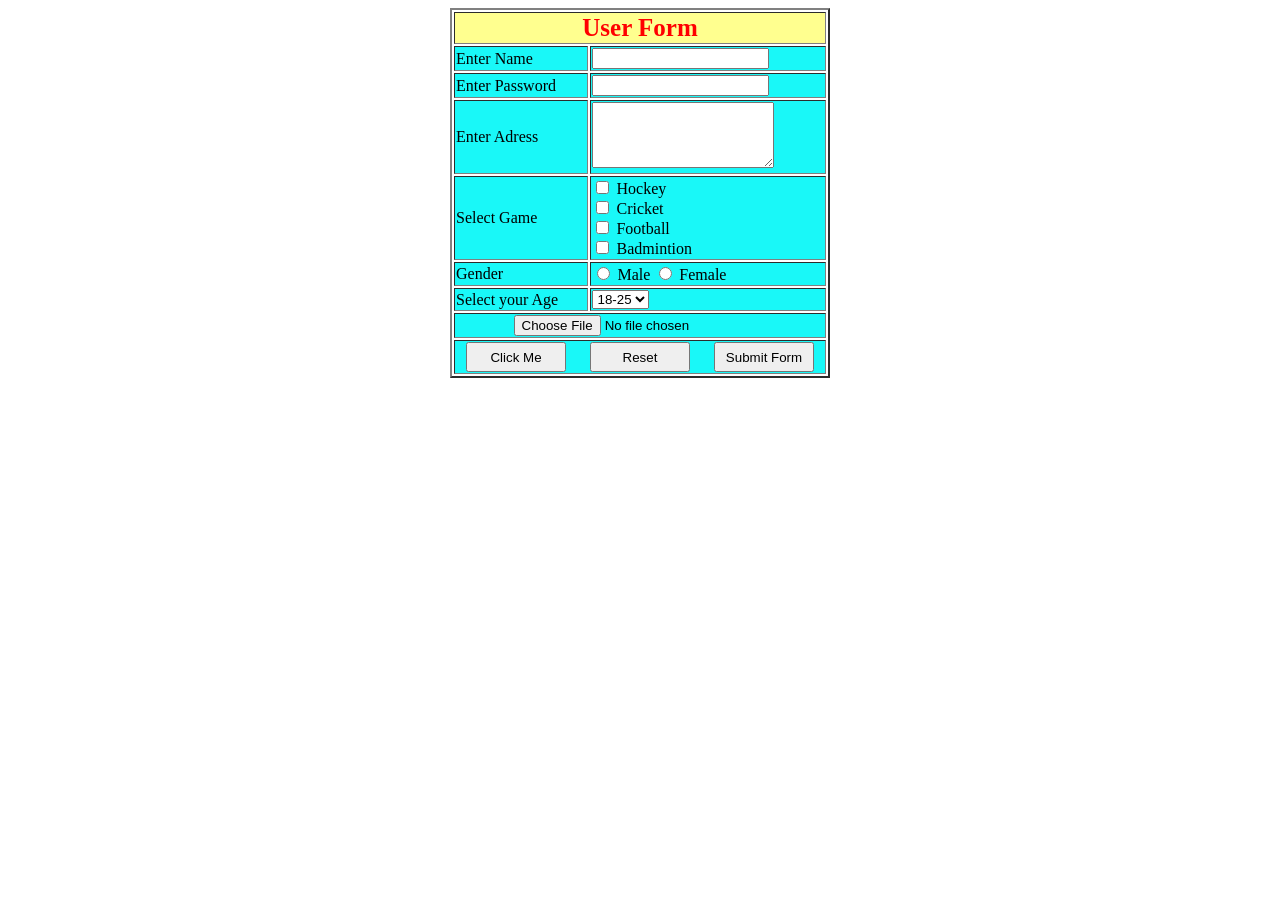
<file: Facebook/form.html>
<!DOCTYPE html>
<html lang="en">
<head>
  <meta charset="UTF-8">
  <meta name="viewport" content="width=device-width, initial-scale=1.0">
  <title>Form</title>
  <style>
    
    thead{
      background-color: rgb(255, 255, 143);
      color: red;
      font-size: 25px;
    }
    td{
      background-color: rgb(25, 248, 248);
    }
    .btn{
      width: 100px;
      height: 30px;
      margin-left: 10px;
      margin-right: 10px;
    }
  </style>
</head>
<body>
  <center>
     <table border="2px">
      <thead>
      <th colspan="2">User Form</th>
      </thead>
      <tbody>
        <tr>
          <td>Enter Name</td>
          <td><input type="text" name="name" id="name"></td>
        </tr>
        <tr>
          <td>Enter Password</td>
          <td><input type="password" name="password" id="password"></td>
        </tr>
        <tr>
          <td>Enter Adress</td>
          <td><textarea name="" id="" rows="4"></textarea></td>
        </tr>
        <tr>
          <td>Select Game</td>
          <td>
            <input type="checkbox">
            <label for="hockey">Hockey</label>
            <br>
            <input type="checkbox">
            <label for="hockey">Cricket</label>
            <br>
            <input type="checkbox">
            <label for="hockey">Football</label>
            <br>
            <input type="checkbox">
            <label for="hockey">Badmintion</label>
            <br>
          </td>
        </tr>
        <tr>
          <td>Gender</td>
          <td><input type="radio"> Male <input type="radio"> Female</td>
        </tr>
        <tr>
          <td>Select your Age</td>
          <td>
            <select name="age" id="age">
              <option value="18-25">18-25</option>
              <option value="25-50">25-50</option>
              <option value="50-75">50-75</option>
            </select>
          </td>
        </tr>
        <tr>
          <td colspan="2" style="text-align: center;"><input type="file"></td>
        </tr>
        <tr>
          <td colspan="2" style="text-align: center;">
           <input type="button" value="Click Me" class="btn">
           <input type="reset" value="Reset" class="btn">
           <input type="submit" value="Submit Form" class="btn">
          </td>
        </tr>
      </tbody>
     </table>
  </center>
</body>
</html>
</file>
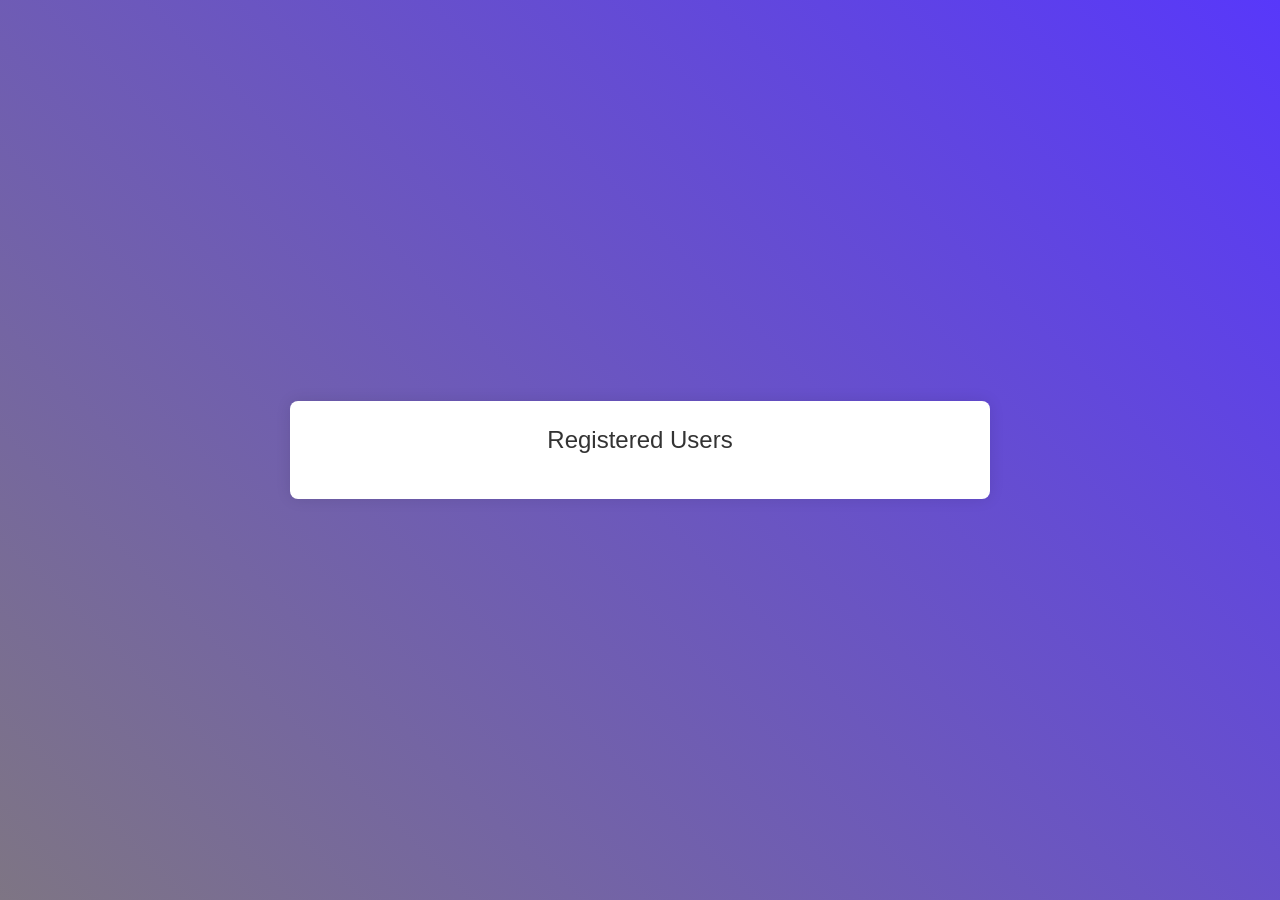
<file: Javascript_form_updated/display.html>
<!DOCTYPE html>
<html lang="en">
<head>
  <meta charset="UTF-8">
  <meta name="viewport" content="width=device-width, initial-scale=1.0">
  <meta http-equiv="X-UA-Compatible" content="ie=edge">
  <link rel="stylesheet" href="displaystyle.css">
  <title>Registered Users</title>
</head>
<body>
  <div class="container">
    <header>Registered Users</header>
    <ul class="user-list" id="userList"></ul>
  </div>

  <script>
    // Retrieve user data from local storage and display it
    var users = JSON.parse(localStorage.getItem('users')) || [];
    var userListElement = document.getElementById('userList');

    users.forEach(function(user) {
      var listItem = document.createElement('li');
      listItem.innerHTML = '<strong>Name:</strong> ' + user.fullName + '<br>' +
                           '<strong>Email:</strong> ' + user.email + '<br>' +
                           '<strong>Phone Number:</strong> ' + user.phoneNumber + '<br>' +
                           '<strong>Birth Date:</strong> ' + user.birthDate + '<br>' +
                           '<strong>Gender:</strong> ' + user.gender + '<br>' +
                           '<strong>Street Address:</strong> ' + user.streetAddress + '<br>' +
                           '<strong>Country:</strong> ' + user.country + '<br>' +
                           '<strong>City:</strong> ' + user.city + '<br>' +
                           '<strong>State:</strong> ' + user.state + '<br>' +
                           '<strong>Postal Code:</strong> ' + user.postalCode;
      userListElement.appendChild(listItem);
    });
  </script>
</body>
</html>
</file>
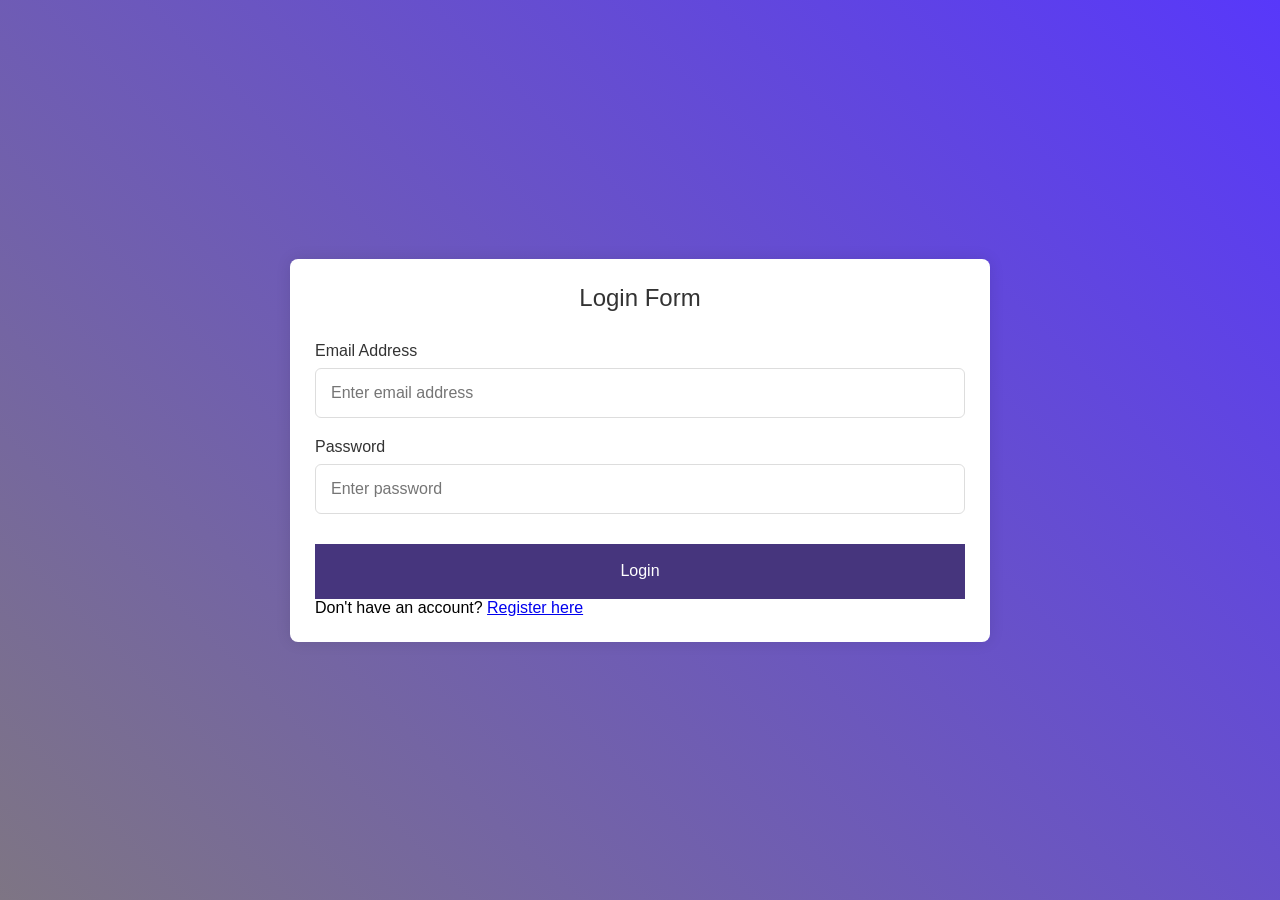
<file: Javascript_form_updated/login.html>
<!DOCTYPE html>
<html lang="en">
  <head>
    <meta charset="UTF-8" />
    <title>Login</title>
    <link rel="stylesheet" href="styles.css" />
  </head>
  <body>
    <section class="container">
      <header>Login Form</header>
      <form action="#" class="form">
        <div class="input-box">
          <label>Email Address</label>
          <input type="text" placeholder="Enter email address" required />
        </div>

        <div class="input-box">
          <label>Password</label>
          <input type="password" placeholder="Enter password" required />
        </div>

        <button>Login</button>
      </form>
      <p>Don't have an account? <a href="registration.html">Register here</a></p>
    </section>
  </body>
</html>
</file>
<file: Webpage commands/style.css>
p {
    background-color: aliceblue;
    padding: 1rem;
}
</file>
<file: Javascript_form_updated/displaystyle.css>
/* Import Google font - Poppins */
/*@import url("https://fonts.googleapis.com/css2?family=Poppins:wght@200;300;400;500;600;700&display=swap");
*/
* {
  margin: 0;
  padding: 0;
  box-sizing: border-box;
  font-family: "Poppins", sans-serif;
}

body {
  min-height: 100vh;
  display: flex;
  align-items: center;
  justify-content: center;
  padding: 20px;
  background: linear-gradient(45deg, rgb(126, 117, 132), rgb(88, 56, 250));
  margin: 0;
}

.container {
  position: relative;
  max-width: 700px;
  width: 100%;
  background: #fff;
  padding: 25px;
  border-radius: 8px;
  box-shadow: 0 0 15px rgba(0, 0, 0, 0.1);
}

.container header {
  font-size: 1.5rem;
  color: #333;
  font-weight: 500;
  text-align: center;
  margin-bottom: 20px;
}

.container .user-list {
  list-style: none;
  padding: 0;
}

.container .user-list li {
  margin-bottom: 15px;
  border: 1px solid #ddd;
  border-radius: 6px;
  padding: 15px;
  background: #f9f9f9;
}

.container .user-list li strong {
  display: block;
  color: rgb(70, 53, 125);
  font-weight: 500;
  margin-bottom: 8px;
}
</file>
<file: Javascript_form_updated/styles.css>
/* Import Google font - Poppins */
/*@import url("https://fonts.googleapis.com/css2?family=Poppins:wght@200;300;400;500;600;700&display=swap");*/

* {
  margin: 0;
  padding: 0;
  box-sizing: border-box;
  font-family: "Poppins", sans-serif;
}

body {
  min-height: 100vh;
  display: flex;
  align-items: center;
  justify-content: center;
  padding: 20px;
  background: linear-gradient(45deg, rgb(126, 117, 132), rgb(88, 56, 250));
}

.container {
  position: relative;
  max-width: 700px;
  width: 100%;
  background: #fff;
  padding: 25px;
  border-radius: 8px;
  box-shadow: 0 0 15px rgba(0, 0, 0, 0.1);
}

.container header {
  font-size: 1.5rem;
  color: #333;
  font-weight: 500;
  text-align: center;
}

.container .form {
  margin-top: 30px;
}

.form .input-box {
  width: 100%;
  margin-top: 20px;
}

.input-box label {
  color: #333;
}

.form :where(.input-box input, .select-box) {
  position: relative;
  height: 50px;
  width: 100%;
  outline: none;
  font-size: 1rem;
  color: #707070;
  margin-top: 8px;
  border: 1px solid #ddd;
  border-radius: 6px;
  padding: 0 15px;
}

.input-box input:focus {
  box-shadow: 0 1px 0 rgba(0, 0, 0, 0.1);
}

.form button {
  height: 55px;
  width: 100%;
  color: #fff;
  font-size: 1rem;
  font-weight: 400;
  margin-top: 30px;
  border: none;
  cursor: pointer;
  transition: all 0.2s ease;
  background: rgb(70, 53, 125);
}

.form button:hover {
  background: rgb(88, 56, 250);
}

/* Responsive */
@media screen and (max-width: 500px) {
  .form .column {
    flex-wrap: wrap;
  }

  .form :where(.gender-option, .gender) {
    row-gap: 15px;
  }
}
</file>
